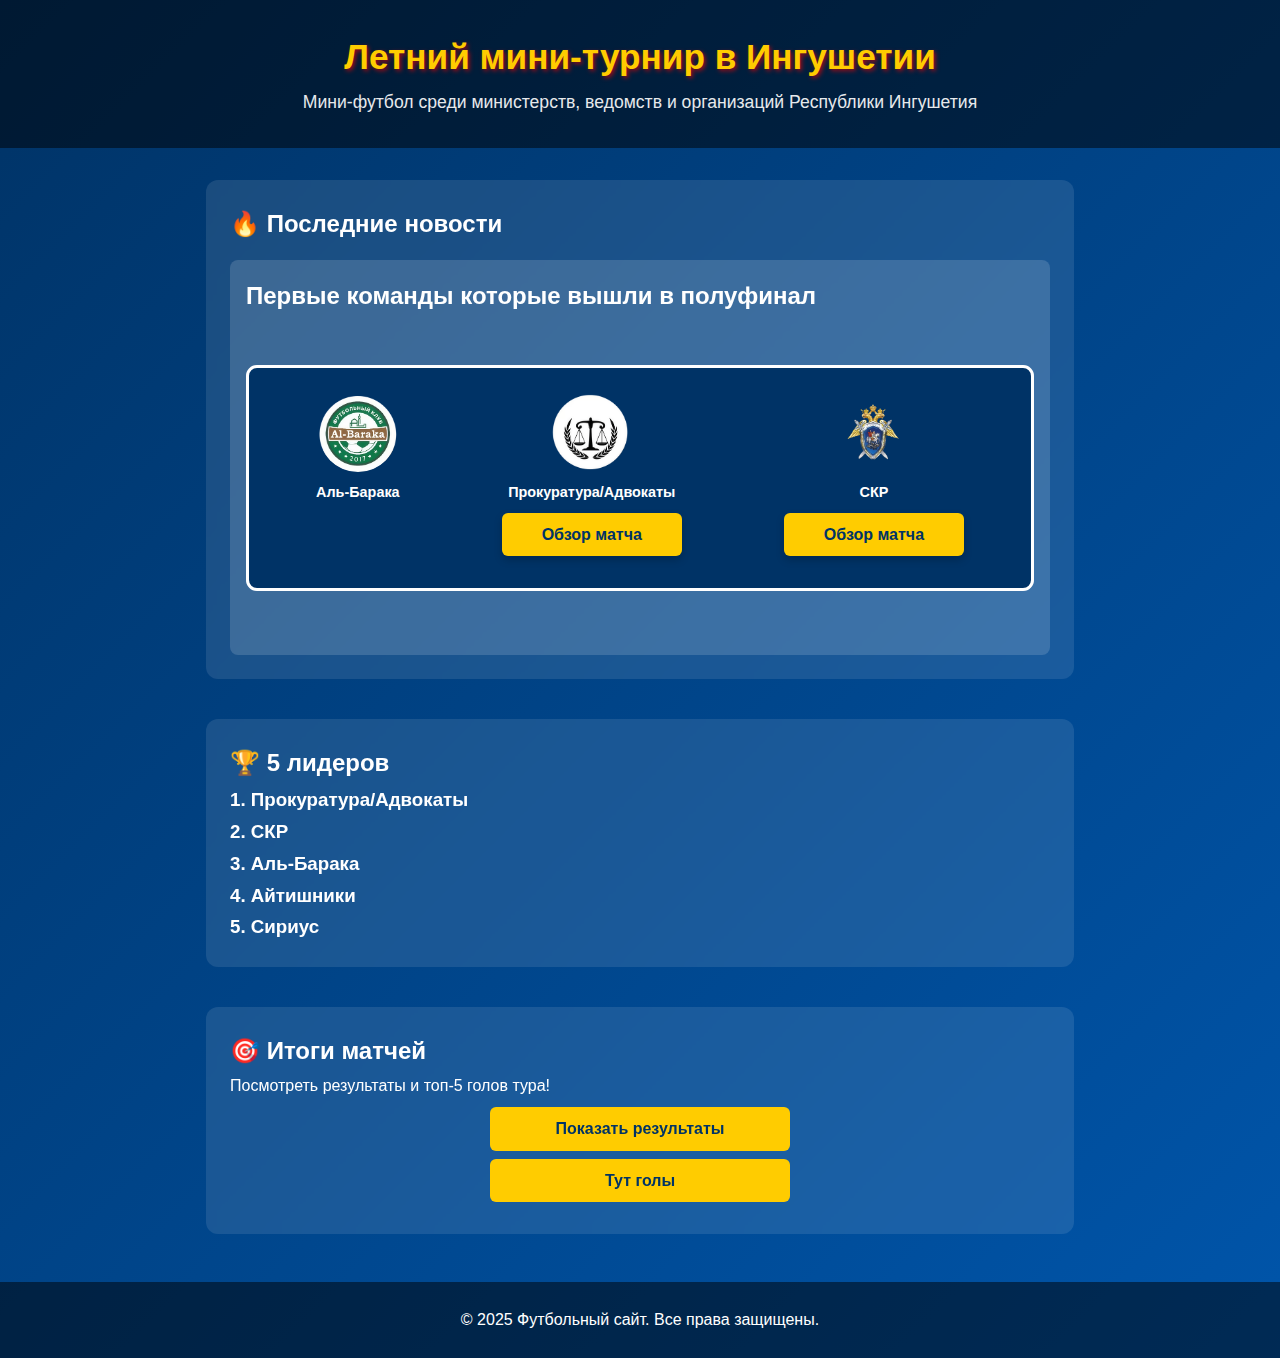
<file: index.html>
<!DOCTYPE html>
<html lang="en">
<head>
    <meta charset="UTF-8" />
    <title>IngFot.06</title>
    <link rel="stylesheet" href="style.css" />
</head>
<body>
    <header>
    <h1>Летний мини-турнир в Ингушетии</h1>
    <p>Мини-футбол среди министерств, ведомств и организаций Республики Ингушетия</p>
</header>
    
    <main>
        <section class="news">
            <h2>🔥 Последние новости</h2>
            <div class="card">
            <h2>Первые команды которые вышли в полуфинал</h2>
            <section 
            class="teams-container">
    <div class="team-item">
        <img src="ikonka.png" alt="Аль-Барака">
        <p>Аль-Барака</p>
    </div>

    <div class="team-item">
        <img src="ikonka1.png" alt="Прокуратура/Адвокаты">
        <p>Прокуратура/Адвокаты</p>
        <button class="obzor-button" onclick="window.location.href='video1.html'">
    Обзор матча
</button>
    </div>

    <div class="team-item">
        <img src="ikonka2.png" alt="СКР">
        <p>СКР</p>
                <button class="obzor-button" onclick="window.location.href='video1.html'">
    Обзор матча
</button>
    </div>
</section>

    <!-- Контейнер для картинок -->
    <div id="image-container" style="display: none; margin-top: 1rem;">
        <img src="results.jpg" alt="Результаты матчей" style="width: 100%; max-width: 800px; border-radius: 8px; margin-bottom: 1rem;">
        <img src="table.jpg" alt="Турнирная таблица" style="width: 100%; max-width: 800px; border-radius: 8px; margin-bottom: 1rem;">
        <img src="top-scorers.jpg" alt="Бомбардиры" style="width: 100%; max-width: 800px; border-radius: 8px; margin-bottom: 1rem;">
        <img src="match1.jpg" alt="Матч 1" style="width: 100%; max-width: 800px; border-radius: 8px; margin-bottom: 1rem;">
        <img src="match2.jpg" alt="Матч 2" style="width: 100%; max-width: 800px; border-radius: 8px;">
    </div>
</section>

        <section class="teams">
            <h2>🏆 5 лидеров</h2>
            <h3>1. Прокуратура/Адвокаты</h3>
            <h3>2. СКР</h3>
            <h3>3. Аль-Барака</h3>
            <h3>4. Айтишники</h3>
            <h3>5. Сириус</h3>
        </section>
    </main>

  <main>
    <section class="results">
        <h2>🎯 Итоги матчей</h2>
        <p>Посмотреть результаты и топ-5 голов тура!</p>

        <!-- Кнопка 1: на страницу с фото -->
        <button onclick="window.location.href='results.html'">Показать результаты</button>

        <!-- Кнопка 2: на страницу с видео -->
        <button onclick="window.location.href='video.html'">Тут голы</button>
    </section>
</main>
    
    <footer>
        <p>&copy; 2025 Футбольный сайт. Все права защищены.</p>
    </footer>
</file>
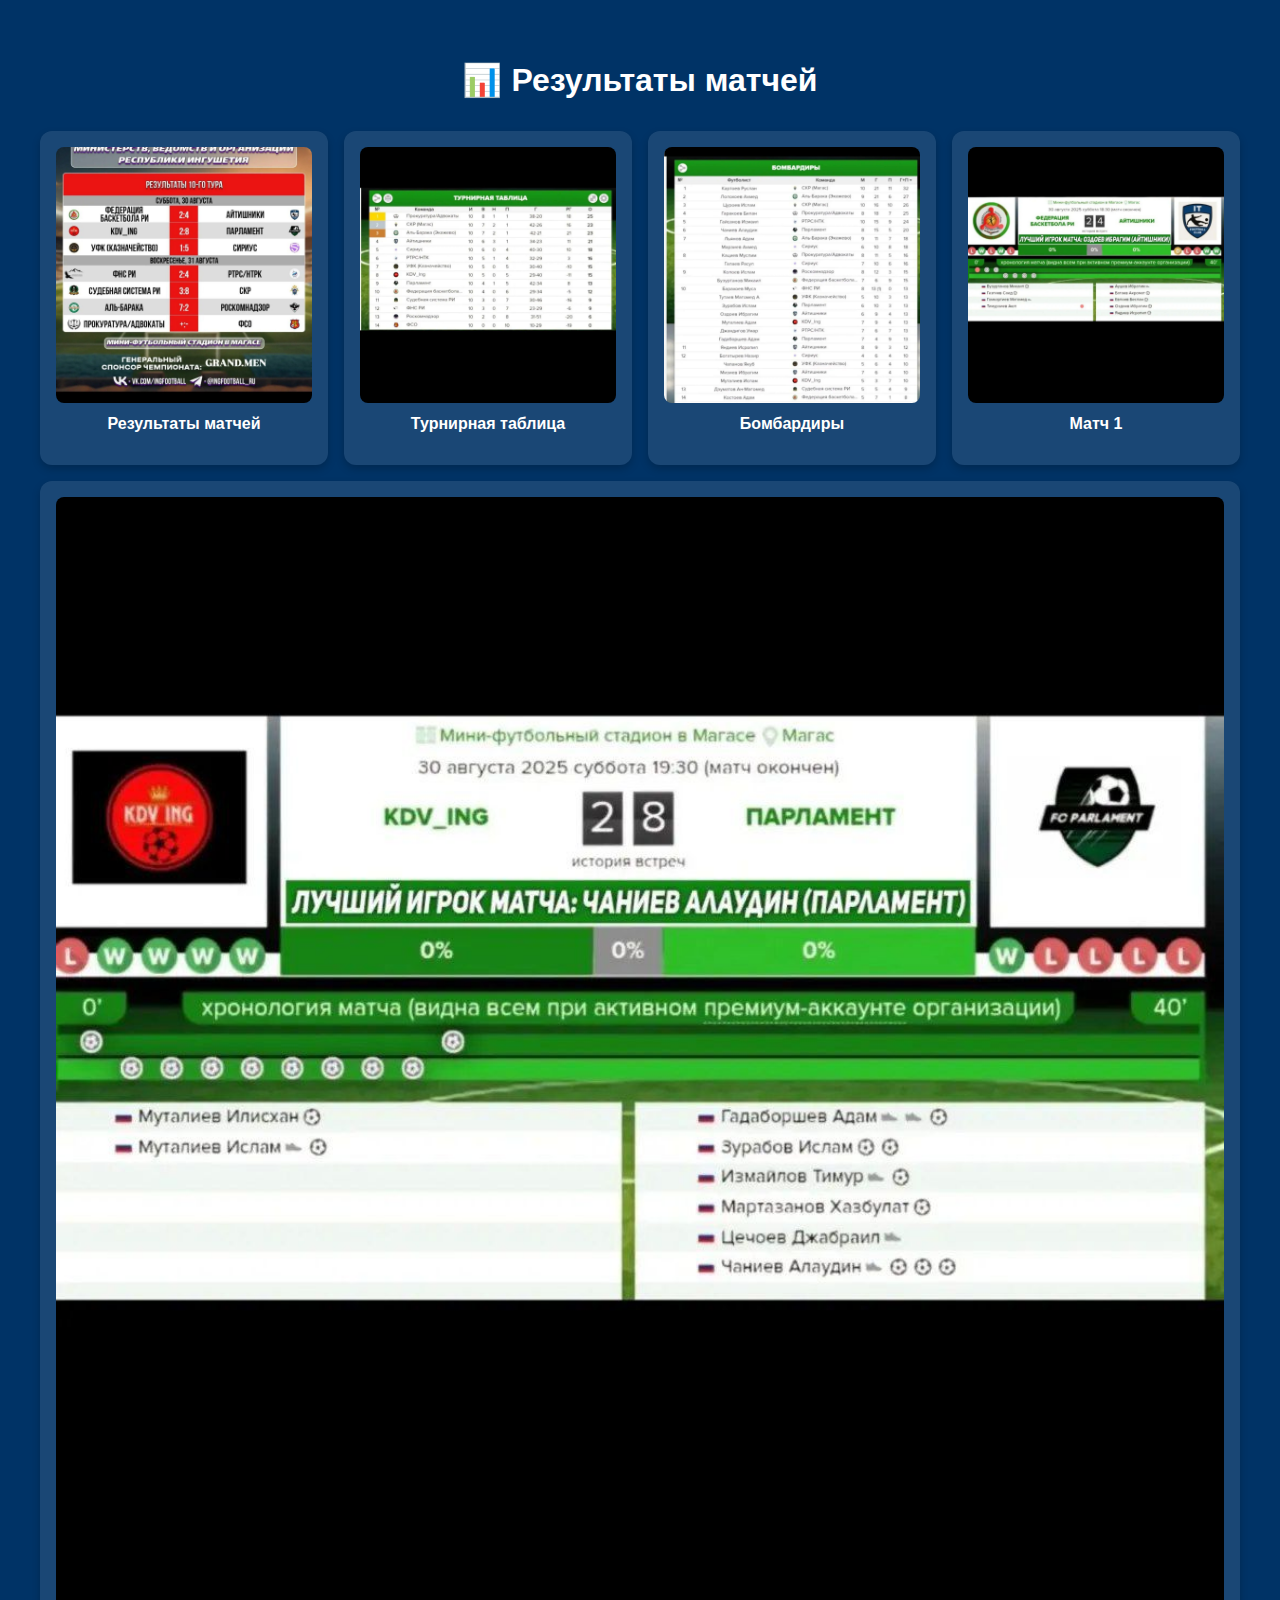
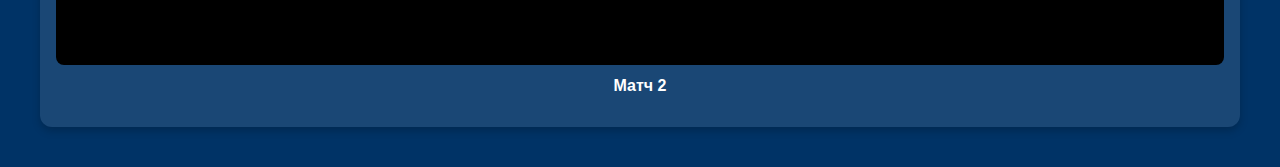
<file: results.html>
<!DOCTYPE html>
<html lang="ru">
<head>
    <meta charset="UTF-8" />
    <title>Результаты матчей</title>
    <style>
        body {
            font-family: Arial, sans-serif;
            background: #003366;
            color: white;
            padding: 2rem;
            text-align: center;
        }

        .gallery {
            display: flex;
            gap: 1rem;
            justify-content: center;
            flex-wrap: wrap;
            margin-top: 2rem;
        }

        .image-box {
            flex: 1;
            min-width: 250px;
            background: rgba(255, 255, 255, 0.1);
            border-radius: 12px;
            padding: 1rem;
            box-shadow: 0 4px 8px rgba(0,0,0,0.2);
        }

        .image-box img {
            width: 100%;
            height: auto;
            border-radius: 8px;
        }

        .image-box h3 {
            margin-top: 0.5rem;
            font-size: 1rem;
        }
    </style>
</head>
<body>
    <h1>📊 Результаты матчей</h1>

    <div class="gallery">
        <div class="image-box">
            <img src="results.jpg" alt="Результаты матчей">
            <h3>Результаты матчей</h3>
        </div>

        <div class="image-box">
            <img src="table.jpg" alt="Турнирная таблица">
            <h3>Турнирная таблица</h3>
        </div>

        <div class="image-box">
            <img src="top-scorers.jpg" alt="Бомбардиры">
            <h3>Бомбардиры</h3>
        </div>

        <div class="image-box">
            <img src="match1.jpg" alt="Матч 1">
            <h3>Матч 1</h3>
        </div>

        <div class="image-box">
            <img src="match2.jpg" alt="Матч 2">
            <h3>Матч 2</h3>
        </div>
    </div>
</body>
</html>
</file>
<file: style.css>
* {
    margin: 0;
    padding: 0;
    box-sizing: border-box;
}

body {
    font-family: 'Segoe UI', Tahoma, Geneva, Verdana, sans-serif;
    background: linear-gradient(135deg, #003366, #0055aa);
    color: white;
    line-height: 1.7;
}

header {
    text-align: center;
    padding: 2rem 1rem;
    background: rgba(0, 0, 0, 0.4);
}

header h1 {
    font-size: 1.5rem;
    line-height: 1.4;
    color: white;
}

header p {
    opacity: 0.9;
}

main {
    max-width: 900px;
    margin: 2rem auto;
    padding: 0 1rem;
}

section {
    margin-bottom: 2.5rem;
    background: rgba(255, 255, 255, 0.1);
    padding: 1.5rem;
    border-radius: 12px;
    backdrop-filter: blur(5px);
}

.card {
    background: rgba(255, 255, 255, 0.15);
    padding: 1rem;
    border-radius: 8px;
    margin-top: 1rem;
}

ul {
    list-style: none;
    margin-top: 1rem;
}

ul li {
    background: rgba(255, 255, 255, 0.2);
    margin: 0.5rem 0;
    padding: 0.8rem;
    border-radius: 6px;
    font-weight: bold;
}

button {
    margin-top: 1rem;
    padding: 0.8rem 1.5rem;
    font-size: 1rem;
    background: #ffcc00;
    color: #003366;
    border: none;
    border-radius: 6px;
    cursor: pointer;
    font-weight: bold;
}

button:hover {
    background: #e6b800;
}

footer {
    text-align: center;
    padding: 1.5rem;
    background: rgba(0, 0, 0, 0.5);
    margin-top: 3rem;
}

.result-container {
    display: flex;
    align-items: center;
    gap: 1.5rem;
    margin: 1.5rem 0;
}

.stadium-icon {
    width: 80px;
    height: 80px;
    border-radius: 50%;
    object-fit: cover;
    box-shadow: 0 4px 8px rgba(0,0,0,0.2);
}

.text-content {
    flex: 1;
}

.text-content h2 {
    font-size: 1.5rem;
    color: #fff;
    margin-bottom: 0.5rem;
}

.text-content p {
    color: #ccc;
    margin-bottom: 1rem;
}

button {
    padding: 0.7rem 1.5rem;
    font-size: 1rem;
    background: #ffcc00;
    color: #003366;
    border: none;
    border-radius: 6px;
    cursor: pointer;
    font-weight: bold;
}

button:hover {
    background: #e6b800;
}

#image-container {
    display: none;
    margin-top: 1.5rem;
    background: rgba(255, 255, 255, 0.1);
    padding: 1rem;
    border-radius: 12px;
    backdrop-filter: blur(5px);
}

#image-container img {
    width: 100%;
    max-width: 800px;
    height: auto;
    border-radius: 8px;
    box-shadow: 0 4px 8px rgba(0,0,0,0.1);
    margin-bottom: 1rem;
}


.teams-container {
    border: 3px solid #ffffff;
    border-radius: 11px;
    padding: 1.5rem;
    margin: 3.0rem auto; /* ← поднято выше */
    max-width: 800px;
    background: #003366;
    text-align: center;
    display: flex;
    justify-content: space-around;
    gap: 1rem;
}

.team-item {
    display: flex;
    flex-direction: column;
    align-items: center;
}

.team-item img {
    width: 80px;
    height: 80px;
    border-radius: 50%;
    object-fit: cover;
}

.team-item p {
    margin-top: 0.5rem;
    font-size: 0.9rem;
    font-weight: bold;
}

button {
    display: block;
    margin: 0.5rem auto;
    padding: 0.8rem 1.5rem;
    font-size: 1rem;
    background: #ffcc00;
    color: #003366;
    border: none;
    border-radius: 6px;
    cursor: pointer;
    font-weight: bold;
    width: 80%;
    max-width: 300px;
}

button:hover {
    background: #e6b800;
    transform: scale(1.05);
    transition: 0.2s;
}
.obzor-button {
    display: inline-flex;
    align-items: center;
    justify-content: center;
    padding: 0.8rem 1.5rem;
    font-size: 1rem;
    background: #ffcc00;
    color: #003366;
    border: none;
    border-radius: 6px;
    cursor: pointer;
    font-weight: bold;
    width: 180px; 
    height: auto;
    box-shadow: 0 4px 8px rgba(0,0,0,0.2);
    transition: all 0.2s ease;
}

.obzor-button:hover {
    background: #e6b800;
    transform: scale(1.05);
}

header {
    text-align: center;
    padding: 2rem 1rem;
    background: rgba(0, 0, 0, 0.5);
    margin-bottom: 2rem;
}

header h1 {
    font-size: 2.2rem;
    color: #ffcc00;
    margin-bottom: 0.5rem;
    text-shadow: 2px 2px 4px rgba(255, 0, 0, 0.6);
}

header p {
    font-size: 1.1rem;
    color: white;
    opacity: 0.9;
    max-width: 800px;
    margin: 0 auto;
    line-height: 1.5;
}
</file>
